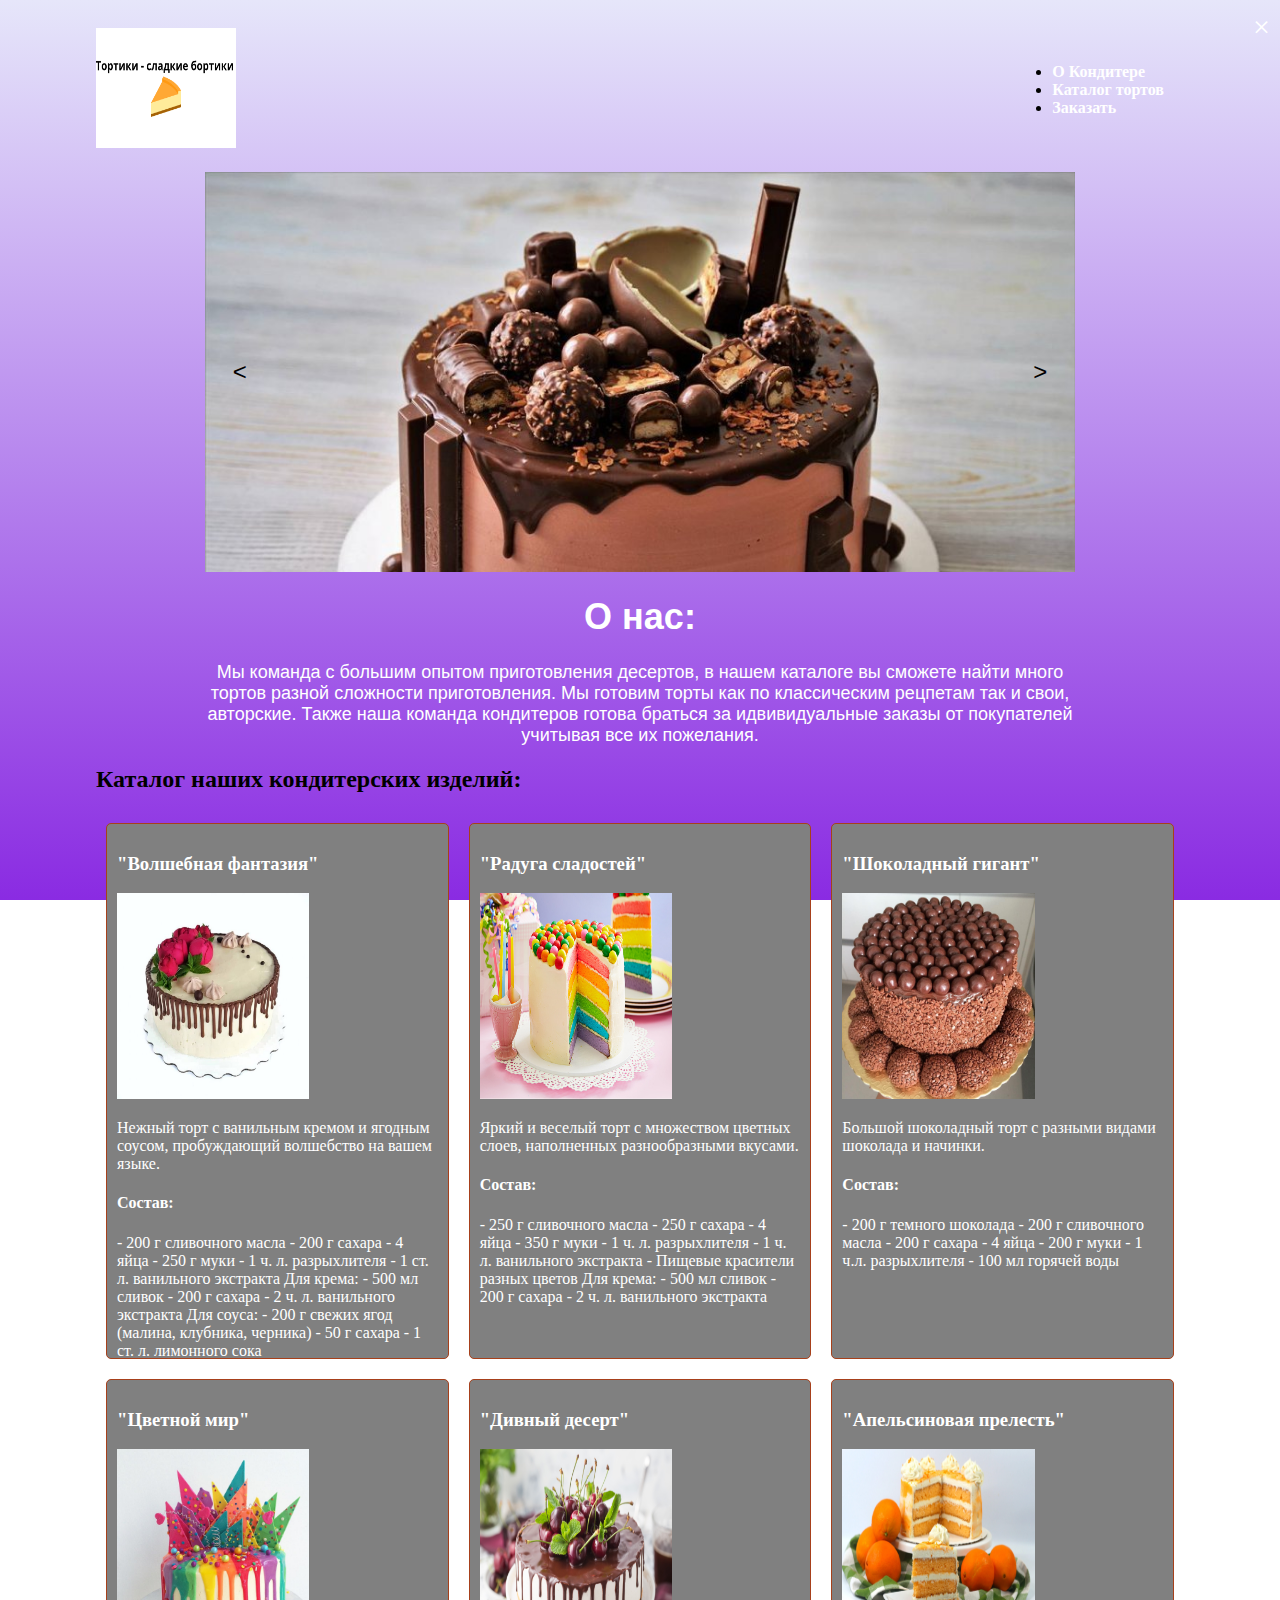
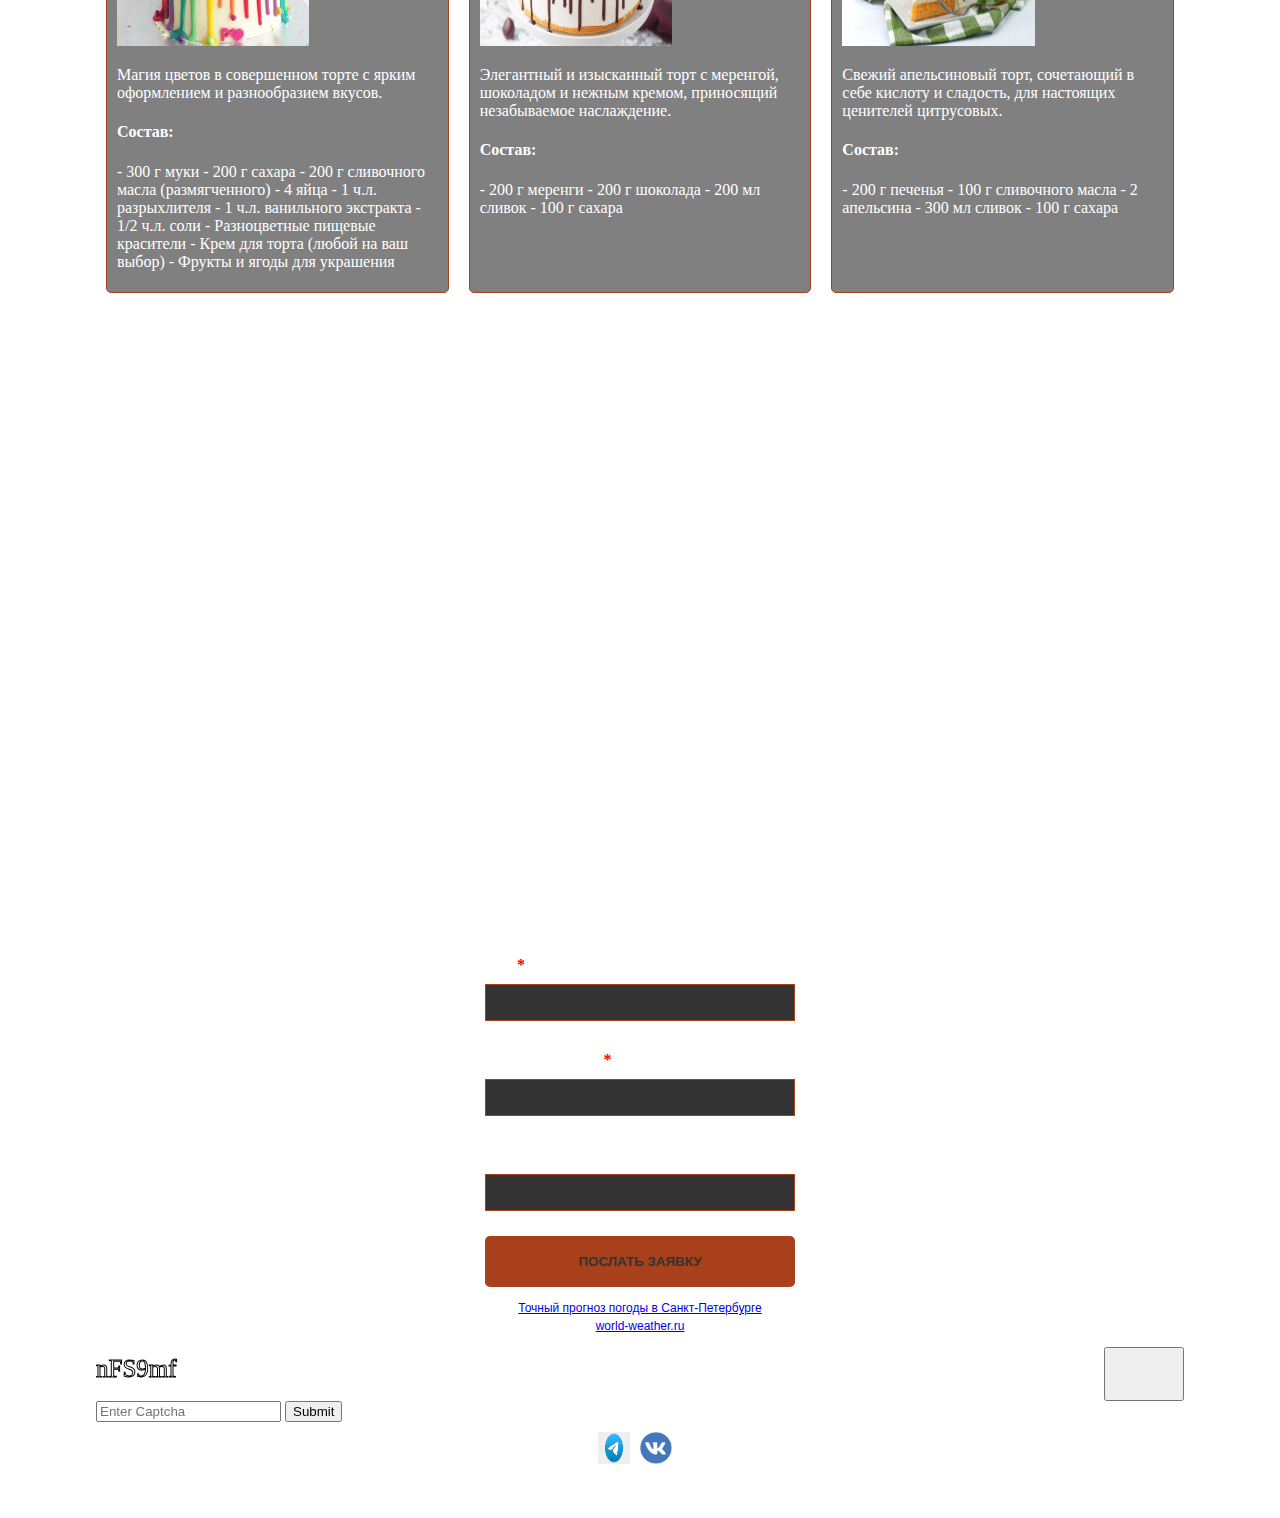
<file: index.html>
<!DOCTYPE html>
<html lang= "ru">
<head>
    <meta charset="utf-8">
    <meta name="viewport" content="width=device-width, initial-scale=1">
    <!-- FONT AWESOME CDN  -->
    <link rel="stylesheet" href="https://cdnjs.cloudflare.com/ajax/libs/font-awesome/5.14.0/css/all.min.css"
        integrity="sha512-1PKOgIY59xJ8Co8+NE6FZ+LOAZKjy+KY8iq0G4B3CyeY6wYHN3yt9PW0XpSriVlkMXe40PTKnXrLnZ9+fkDaog=="
        crossorigin="anonymous" />
    <!-- CSS -->
    <link rel="stylesheet" href="style.css">
    <meta name="viewport" content="width=device-width, initial-scale=1.0">
    <link type="image/x-icon" href="logo.ico" rel="shortcut icon">
    <link rel="stylesheet" href="style.css">
    <script type="text/javascript" src="app.js" defer=""></script>
    <script src="https://www.google.com/recaptcha/api.js"></script>
</head>
<body>
    <header>
        <div class="logo">
            <img src="лого.png">
        </div>

        <h1 class="site-title">Тортики - сладкие бортики</h1>

        <nav>
            <u1>
                <li><a href="#section1">О Кондитере</a></li>
                <li><a href="#section2">Каталог тортов</a></li>
                <li><a href="#section3">Заказать</a></li>
            </u1>
        </nav>
    </header>
    <div class="slider-container">
        <div class="slider">
            <img src="7.jpg" height="100px" onclick="openFullscreenImage(this)">
            <img src="8.jpg" height="100px" onclick="openFullscreenImage(this)">
            <img src="9.jpg" height="100px" onclick="openFullscreenImage(this)">
            <img src="10.jpg" height="100px" onclick="openFullscreenImage(this)">
        </div>
            <button class="prev-button" aria-label="Посмотреть предыдущий слайд">&lt;</button>
            <button class="next-button" aria-label="Посмотреть следующий слайд">&gt;</button >
    </div>
    <section id="section1">
        <div class="text_o_nas">
            <h1> О нас:</h1>  
            <p>Мы команда с большим опытом приготовления десертов, в нашем каталоге вы сможете
найти много тортов разной сложности приготовления. Мы готовим торты как по классическим рецпетам так и свои, авторские.
Также наша команда кондитеров готова браться за идвивидуальные заказы от покупателей учитывая все их пожелания.
            </p>
        </div>
    <data-use-service-core defer></script>
        <div
    class="elfsight-app-1c5c3d38-d531-4d2e-bfb6-2fa411e8f53e"></div>
        </section>
        <section id="section2">
            <h2> Каталог наших кондитерских изделий:</h2>
            <div class="column-container">
                
                
                    <div class="column">
                    <h3>"Волшебная фантазия"</h3>
                        <img src="1.jpg" class="pic"
onclick="openFullscreenImage(this)">
                        <p>Нежный торт с ванильным кремом и ягодным соусом, пробуждающий волшебство на вашем языке.
                        <h4>Состав:</h4>

- 200 г сливочного масла
- 200 г сахара
- 4 яйца
- 250 г муки
- 1 ч. л. разрыхлителя
- 1 ст. л. ванильного экстракта

Для крема:
- 500 мл сливок
- 200 г сахара
- 2 ч. л. ванильного экстракта

Для соуса:
- 200 г свежих ягод (малина, клубника, черника)
- 50 г сахара
- 1 ст. л. лимонного сока
</p>
                    </div>

                    <div class="column">
                    <h3>"Радуга сладостей"</h3>
                        <img src="2.jpg" class="pic"
onclick="openFullscreenImage(this)">
                        <p>Яркий и веселый торт с множеством цветных слоев, наполненных разнообразными вкусами.
                        <h4>Состав:</h4>

- 250 г сливочного масла
- 250 г сахара
- 4 яйца
- 350 г муки
- 1 ч. л. разрыхлителя
- 1 ч. л. ванильного экстракта
- Пищевые красители разных цветов

Для крема:
- 500 мл сливок
- 200 г сахара
- 2 ч. л. ванильного экстракта</p>
                    </div>

                    <div class="column">
                    <h3>"Шоколадный гигант"</h3>
                        <img src="3.jpg" class="pic"
onclick="openFullscreenImage(this)">
                        <p> Большой шоколадный торт с разными видами шоколада и начинки.
                            <h4>Состав:</h4>
- 200 г темного шоколада
- 200 г сливочного масла
- 200 г сахара
- 4 яйца
- 200 г муки
- 1 ч.л. разрыхлителя
- 100 мл горячей воды</p>
                    </div>
            </div>
                        <div class="column-container">
                    <div class="column">
                    <h3>"Цветной мир"</h3>
                        <img src="4.jpg" class="pic"
onclick="openFullscreenImage(this)">
                        <p> Магия цветов в совершенном торте с ярким оформлением и разнообразием вкусов.
                        <h4>Состав:</h4>
- 300 г муки
- 200 г сахара
- 200 г сливочного масла (размягченного)
- 4 яйца
- 1 ч.л. разрыхлителя
- 1 ч.л. ванильного экстракта
- 1/2 ч.л. соли
- Разноцветные пищевые красители
- Крем для торта (любой на ваш выбор)
- Фрукты и ягоды для украшения</p>
                    </div>

                    <div class="column">
                    <h3>"Дивный десерт"</h3>
                        <img src="5.jpg" class="pic"
onclick="openFullscreenImage(this)">
                        <p>Элегантный и изысканный торт с меренгой, шоколадом и нежным кремом, приносящий незабываемое наслаждение.
                        <h4>Состав:</h4>
- 200 г меренги
- 200 г шоколада
- 200 мл сливок
- 100 г сахара</p>
                    </div>

                    <div class="column">
                    <h3>"Апельсиновая прелесть"</h3>
                        <img src="6.jpg" class="pic"
onclick="openFullscreenImage(this)">
                        <p>Свежий апельсиновый торт, сочетающий в себе кислоту и сладость, для настоящих ценителей цитрусовых.
                        <h4>Состав:</h4> 
- 200 г печенья
- 100 г сливочного масла
- 2 апельсина
- 300 мл сливок
- 100 г сахара</p>
                    </div>
            </div>
            <div id="fullscreen-countainer" class="hidden">
                <span class="close-button"
                onclick="closeFullscreenImage()">&times;</span>
            </div>
<iframe width="560" height="315" src="https://www.youtube.com/embed/wHidFWxZTaM?si=mpAjheO1c1oZVVri" title="YouTube video player" frameborder="0" 
    allow="accelerometer; autoplay; clipboard-write; encrypted-media; gyroscope; picture-in-picture; web-share" allowfullscreen></iframe>
<iframe width="560" height="315" src="https://www.youtube.com/embed/FMb2PDRS4I0?si=wF6lbldElVUeNryQ" title="YouTube video player" frameborder="0" 
    allow="accelerometer; autoplay; clipboard-write; encrypted-media; gyroscope; picture-in-picture; web-share" allowfullscreen></iframe>


            </section>
            <section id="section3">
            <form class="obratnuj-zvonok" autocomplete="off" /*action="email.php"*/ method="post">
                <div class="form-zvonok">
                    <div>
                        <label>Имя<span>*</span></label>
                        <input type="text" name="name" required></div>
                    <div>
                        <label>Номер телефона<span>*</span></label>
                        <input type="text" name="phone" required></div>
                    <div>
                        <label>Сообщение</label>
                        <input type="text" name="message">
                    </div>
                    <input class="bot-send-mail" type="submit" value="Послать заявку">
                </div>
            </form>
            </section>
<div id="92ceff8a093f1e2eb8d75776521449f2" class="ww-informers-box-854753"><p class="ww-informers-box-854754"><a href="https://world-weather.ru/pogoda/russia/saint_petersburg/">Точный прогноз погоды в Санкт-Петербурге</a><br><a href="https://world-weather.ru/pogoda/russia/nizhny_novgorod/">world-weather.ru</a></p></div><script async type="text/javascript" charset="utf-8" src="https://world-weather.ru/wwinformer.php?userid=92ceff8a093f1e2eb8d75776521449f2"></script><style>.ww-informers-box-854754{-webkit-animation-name:ww-informers54;animation-name:ww-informers54;-webkit-animation-duration:1.5s;animation-duration:1.5s;white-space:nowrap;overflow:hidden;-o-text-overflow:ellipsis;text-overflow:ellipsis;font-size:12px;font-family:Arial;line-height:18px;text-align:center}@-webkit-keyframes ww-informers54{0%,80%{opacity:0}100%{opacity:1}}@keyframes ww-informers54{0%,80%{opacity:0}100%{opacity:1}}</style>

    
    <body onload="createCaptcha()">
    <!-- Further code here -->
    <script src="app.js"></script>
    

    <div class="container">
    <div style="width:100%; display: flex; justify-content: space-between;">
        <div id="captcha">
        </div>
        <button class="regenerateCaptchaBtn" style="width: 5rem;" onclick="createCaptcha()">
            <i class="fas fa-redo"></i>
        </button>
    </div>
    <input type="text" placeholder="Enter Captcha" id="cpatchaTextBox" />
    <button onclick="validateCaptcha()">Submit</button>
    </div>
    
</body>

<footer style ="width: 100%; ">
    
    <div class ="social-icons">
        <a href="https://t.me/telegram" class="social-icon">
            <img src="тг.png">
        <a href="https://vk.com" class="social-icon">
            <img src="вк.png">
    </div>
</footer>
</html>
</file>
<file: style.css>
/* Стили для шапки */
header {
  background: rgba(0, 0, 0, 0));
  padding: 20px 0;
  display: flex;
  justify-content: space-between;
  align-items: center;
}

.logo img {
  width: 140px;
  height: 120px;
  margin-right: 10px;
}

.logo h1 {
  font-size: 24px;
  margin: 0;
}

hr {
  border: none;
  border-top: 1px solid #fff;
  margin: 0 20px; /* Расстояние между линией и меню */
  height: 1px;
  flex-grow: 1; /* Равномерное распределение пространства между логотипом и меню */
}

nav ul {
  list-style-type: none;
  margin: 0;
  padding: 0;
  display: flex;
}

nav li {
  margin-right: 20px;
}

nav a {
  text-decoration: none;
  color: #fff;
  font-weight: bold;
  transition: color 0.3s;
}

nav a:hover {
  color: #ff6600;
}

body {
  /* Основной цвет фона */
background: rgb(218,112,214);
background: linear-gradient(0deg, rgba(138, 43, 226) 0%, rgba(230,230,250) 100%);
background-attachment:fixed;
width: 85%;
margin-left:auto;
margin-right:auto;
}


/* Стили для названия сайта */
.site-title {
  text-align: right;
  opacity: 0; /* Начальная прозрачность: 0 */
  animation: fadeInUp 1.5s ease-out forwards; /* Применение анимации */
}

/* Анимация */
@keyframes fadeInUp {
  from {
      opacity: 0;
      transform: translateY(20px); /* Двигаем название вниз */
  }
  to {
      opacity: 1;
      transform: translateY(0); /* Возвращаем название в исходное положение */
  }
}




/* Стили слайдера */
.page-title {
    text-align: center;
  }
  
.slider-container {
  position: relative;
  width: 80%;
  height: 400px;
  margin: 0 auto;
  overflow: hidden;
}
  
.slider {
  display: flex;
  transition: transform 0.5s ease-in-out;
}
  
.slider img {
  width: 100%;
  height: 100%;
  object-fit: cover;
}
  
.prev-button, .next-button {
  position: absolute;
  top: 50%;
  transform: translateY(-50%);
  width: 50px;
  height: 50px;
  background-color: transparent;
  border: none;
  font-size: 24px;
  color: #000;
}
  
.prev-button {
  left: 10px;
}
  
.next-button {
  right: 10px;
}

/* Стили текста о нас */
.text_o_nas{
  color: #fff;
  width:80%;
  font-size:18px;
  text-align:center; 
  font-family:Verdana, Geneva, sans-serif;
  margin-left:auto; 
  margin-right:auto;  
}

/* Стили галереи */
.column-container {
    display: flex;
    flex-direction: row;
    justify-content: flex-start;
    color: #fff;
}


.pic {
  width: 60%;
  height: 40%;
}



/* Стили для каждой колонки */
.column {
  flex: 1; /* Равномерное распределение ширины между колонками */
  margin: 10px; /* Отступ между колонками */
  padding: 10px; /* Внутренний отступ внутри каждой колонки */
  border: 1px solid #a7401b; /* Граница для каждой колонки */
  border-radius: 5px;
  background: rgb(128,128,128);
  width: 33%;
}

/* Стили обратной связи */
.obratnuj-zvonok{
	width: 100%;
	max-width: 350px;
  margin-left: auto;
  margin-right: auto;

}
.form-zvonok{
	width: 100%;
	display: flex;
	flex-direction: column;
	padding: 0 20px;
	box-sizing: border-box;
  color: #fff;
}
.form-zvonok div{
	padding: 15px 0;
}
.bot-send-mail{
	box-sizing: border-box;
	width: 100%;
}
.form-zvonok label,.form-zvonok input{
	display: block;
	width: 100%;
	box-sizing: border-box;
}
.form-zvonok label{
	margin-bottom: 5px;
	font-weight: bold;

}
.form-zvonok input{
	padding: 10px 15px;
	margin-top: 10px;
  color: #fff;
  background-color: #333333;
  border: 1px #a7401b solid;
}
.form-zvonok label span{
	color: red;
}
.form-zvonok .bot-send-mail{
	padding: 15px;
	margin-top: 10px;
	background: none;
	text-transform: uppercase;
	color: #333333;
	font-weight: bold;
	background-color: #a7401b;
	cursor: pointer;
	border: 3px #a7401b solid;
	border-radius: 5px;
}
.form-zvonok .bot-send-mail:hover{
	color: #a7401b;
	background-color: #333333;
}
 
/* Стили контактов */
footer {
  background: rgba(0, 0, 0, 0); /* Цвет фона */
  color: #fff; /* Цвет текста */
  padding: 10px 0;
  text-align: center;
  width:100%;
}

.social-icons {
  font-size: 12; /* Убираем междустрочный интервал для иконок */
}

.social-icon {
  display: inline-block;
  margin-right: 10px; /* Расстояние между иконками */
}

/* Стили для иконок (размер и цвет) */
.social-icon img {
  width: 32px; /* Ширина иконки */
  height: 32px; /* Высота иконки */
  vertical-align: middle; /* Центрирование иконки по вертикали */
}

/* Стили для ссылок (при наведении) */
.social-icon a {
  color: #fff; /* Цвет ссылки */
  text-decoration: none; /* Убираем подчеркивание ссылки */
  transition: color 0.3s; /* Плавное изменение цвета при наведении */
}

.social-icon a:hover {
  color: #ff6600; /* Цвет ссылки при наведении */
}



/* Стили для контейнера полноэкранного изображения */
#fullscreen-container {
  display: none;
  position: fixed;
  top: 0;
  left: 0;
  width: 100%;
  height: 100%;
  background-color: rgba(0, 0, 0, 0.9);
  z-index: 999;
  text-align: center;
}

#fullscreen-image {
  max-width: 90%;
  max-height: 90%;
  margin: auto;
  display: block;
  position: relative;
  top: 50%;
  transform: translateY(-50%);
}

/* Стили для кнопки закрытия */
.close-button {
  position: absolute;
  top: 10px;
  right: 10px;
  font-size: 30px;
  color: #fff;
  cursor: pointer;
}






/* Стили для кнопки "Наверх" */
#scrollToTopButton {
  display: none;
  position: fixed;
  bottom: 20px;
  right: 20px;
  z-index: 999;
  padding: 10px 20px;
  background-color: #333333; /* Цвет фона кнопки */
  color: #fff; /* Цвет текста кнопки */
  border: none;
  border-radius: 5px;
  cursor: pointer;
}

#scrollToTopButton:hover {
  color:#ff6600;
}
</file>
